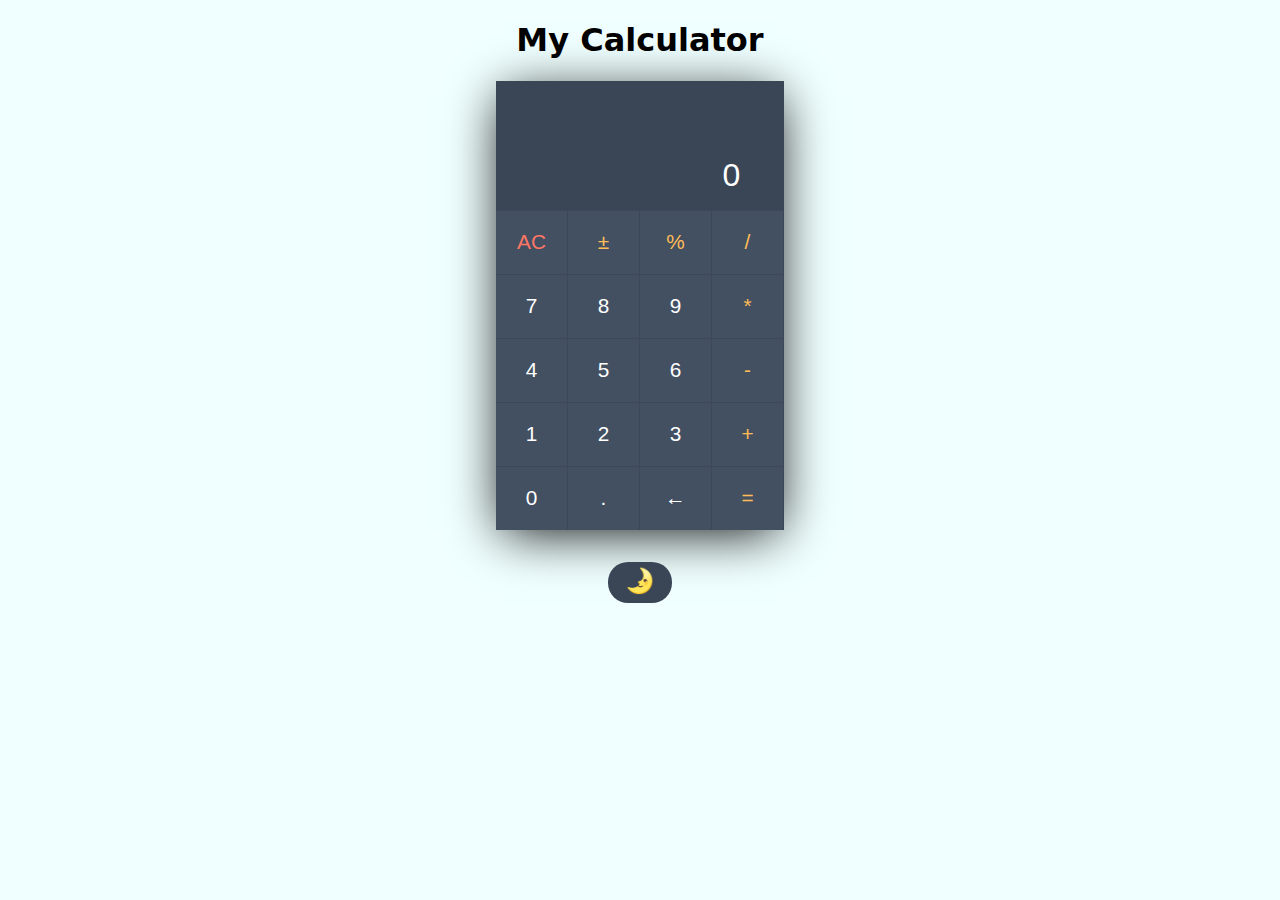
<file: Calculadora/index.html>
<!DOCTYPE html>
<html lang="en">
  <head>
    <meta charset="UTF-8" />
    <title>My Calculator</title>

    <!-- Favicon & CSS -->
    <link rel="icon" type="image/x-icon" href="static/favicon.ico" />
    <link rel="stylesheet" href="static/styles.css" />
  </head>
  <body>
    <div id="app"></div>
    <script src="calculator.js"></script>
  </body>
</html>
</file>
<file: Calculadora/static/styles.css>
/********** TAGS **********/

body {
  background-color: azure;
  color: black;
  font-family: "Inter", "system-ui", "-apple-system", "Segoe UI", "Roboto", "Helvetica Neue", Arial, "Noto Sans", "Liberation Sans",
    sans-serif, "Apple Color Emoji", "Segoe UI Emoji", "Segoe UI Symbol", "Noto Color Emoji";
  font-weight: 100;
  /* font-family: "Trebuchet MS", "Lucida Sans Unicode", "Lucida Grande", "Lucida Sans", Arial, sans-serif; */
  text-align: center;
}

/********** CLASSES **********/

.btn {
  background: #425062;
  border: none;
  border-color: #3c4857;
  border-width: 1px 1px 0px 0;
  border-style: solid;
  color: #fff;
  font-size: 1.3rem;
  height: 4rem;
}

.calculator {
  background: #3a4655;
  box-shadow: 0 8px 50px -7px black;
  margin: auto;
  width: 18rem;
}

.display {
  padding: 1rem;
}

.operator {
  color: #ffbc56;
}

.ac {
  color: #ff7665;
}

.row {
  display: grid;
  grid-template-columns: 25% 25% 25% 25%;
  grid-template-rows: 100%;
}

.theme-dark {
  background-color: #283149;
  color: #dbedf3;
}

input.theme-dark {
  background: #3a4655;
}

/********** IDs **********/

#btn-grid {
  display: grid;
  grid-template-columns: 100%;
  grid-template-rows: 20% 20% 20% 20% 20%;
  height: 70%;
  justify-content: center;
  margin: auto;
  text-align: center;
}

#result {
  background-color: #3a4655;
  border: none;
  color: #fff;
  font-size: 2rem;
  padding: 1rem 0 0;
  text-align: right;
  width: 90%;
}

#theme-button {
  border: none;
  border-radius: 20px;
  font-size: x-large;
  margin: 2rem auto 2rem;
  padding: 5px 0 8px;
  width: 4rem;
}

#typed {
  background-color: #3a4655;
  border: none;
  color: #727b86;
  font-size: 1.5rem;
  padding: 1rem 0 0;
  text-align: right;
  width: 90%;
}
</file>
